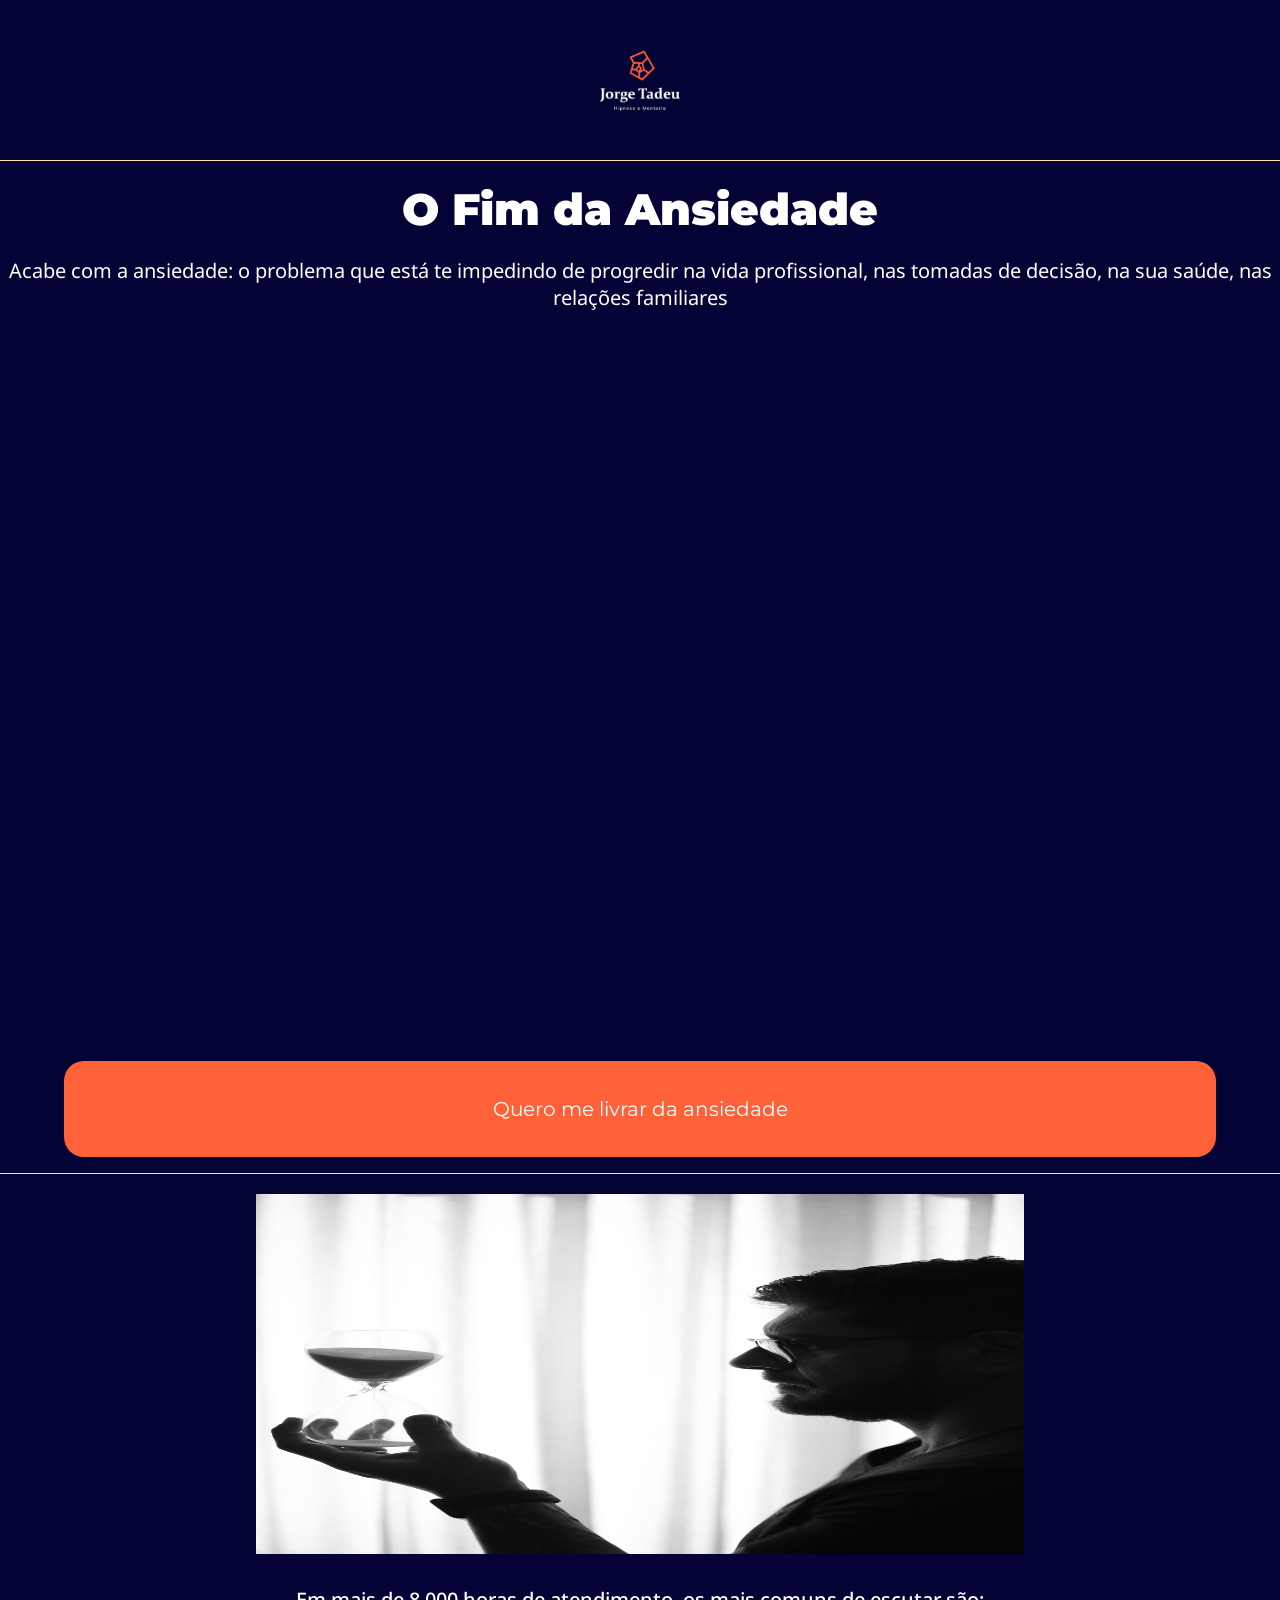
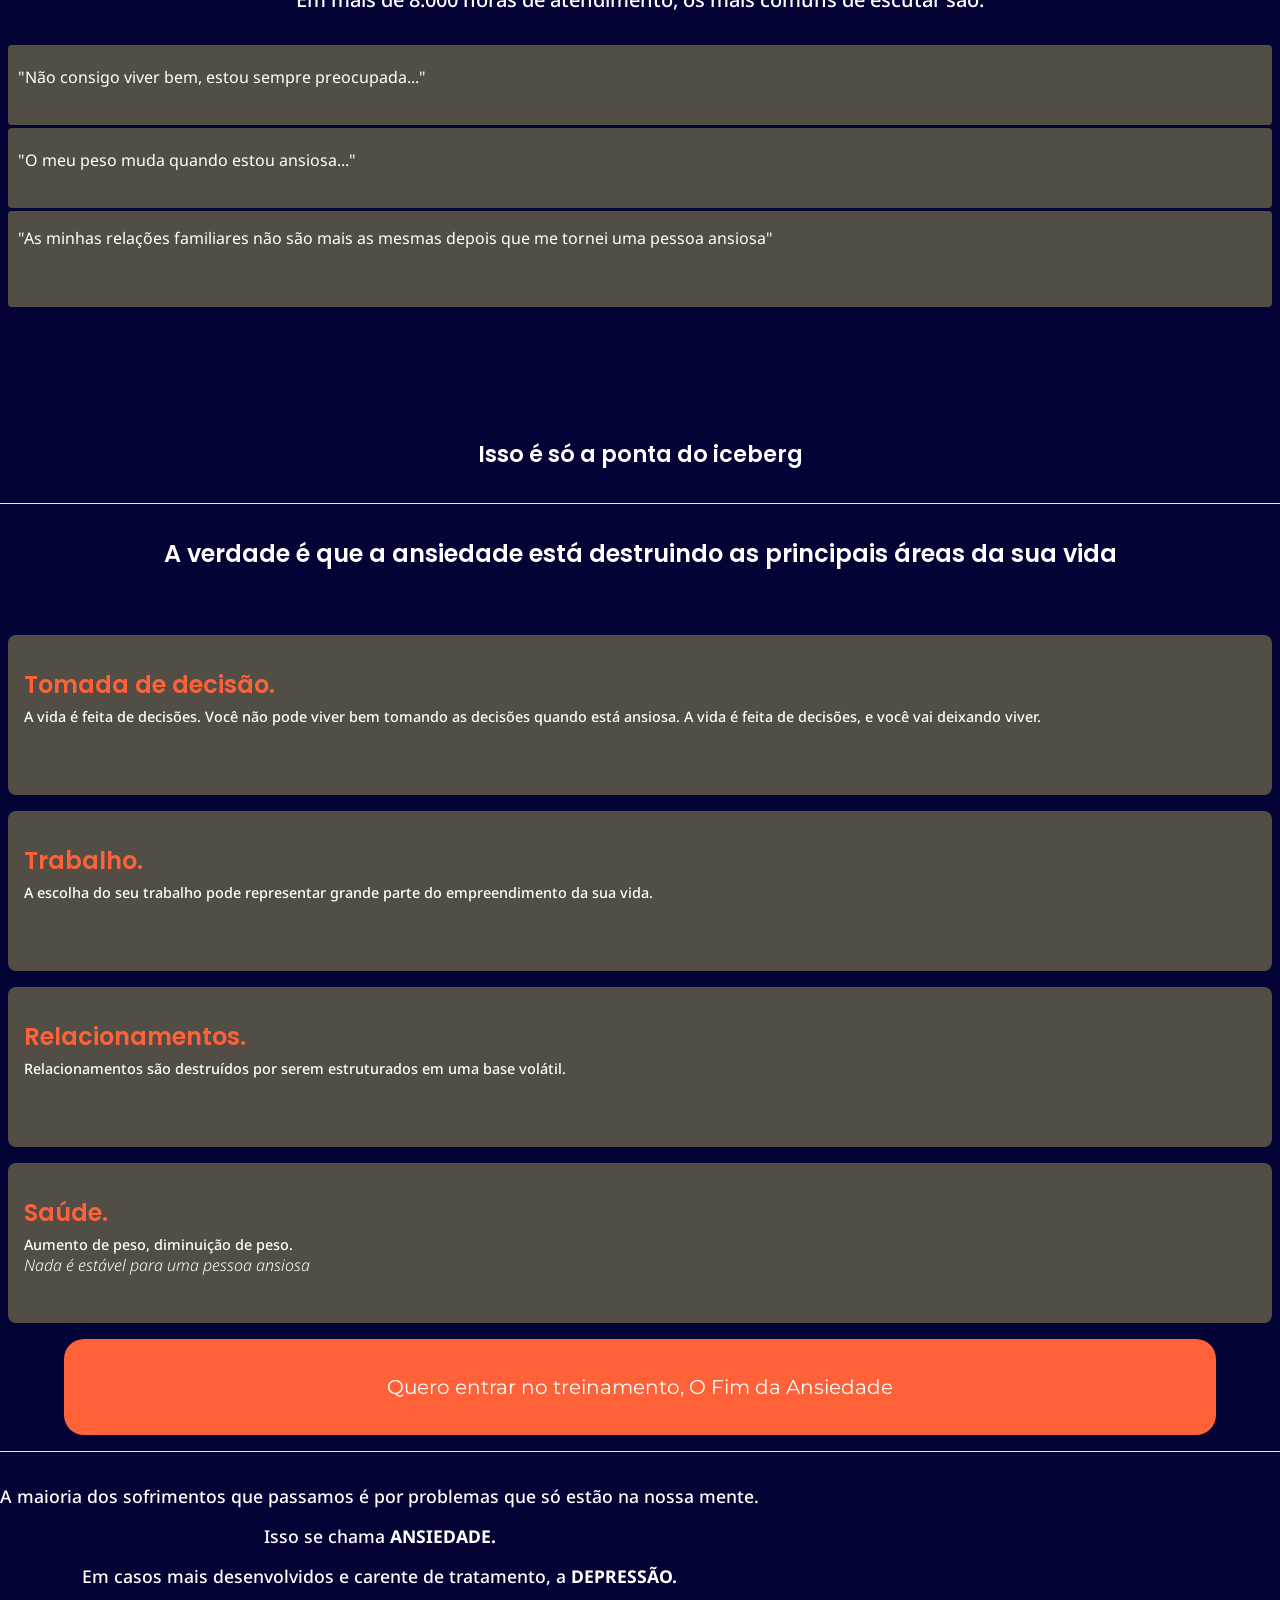
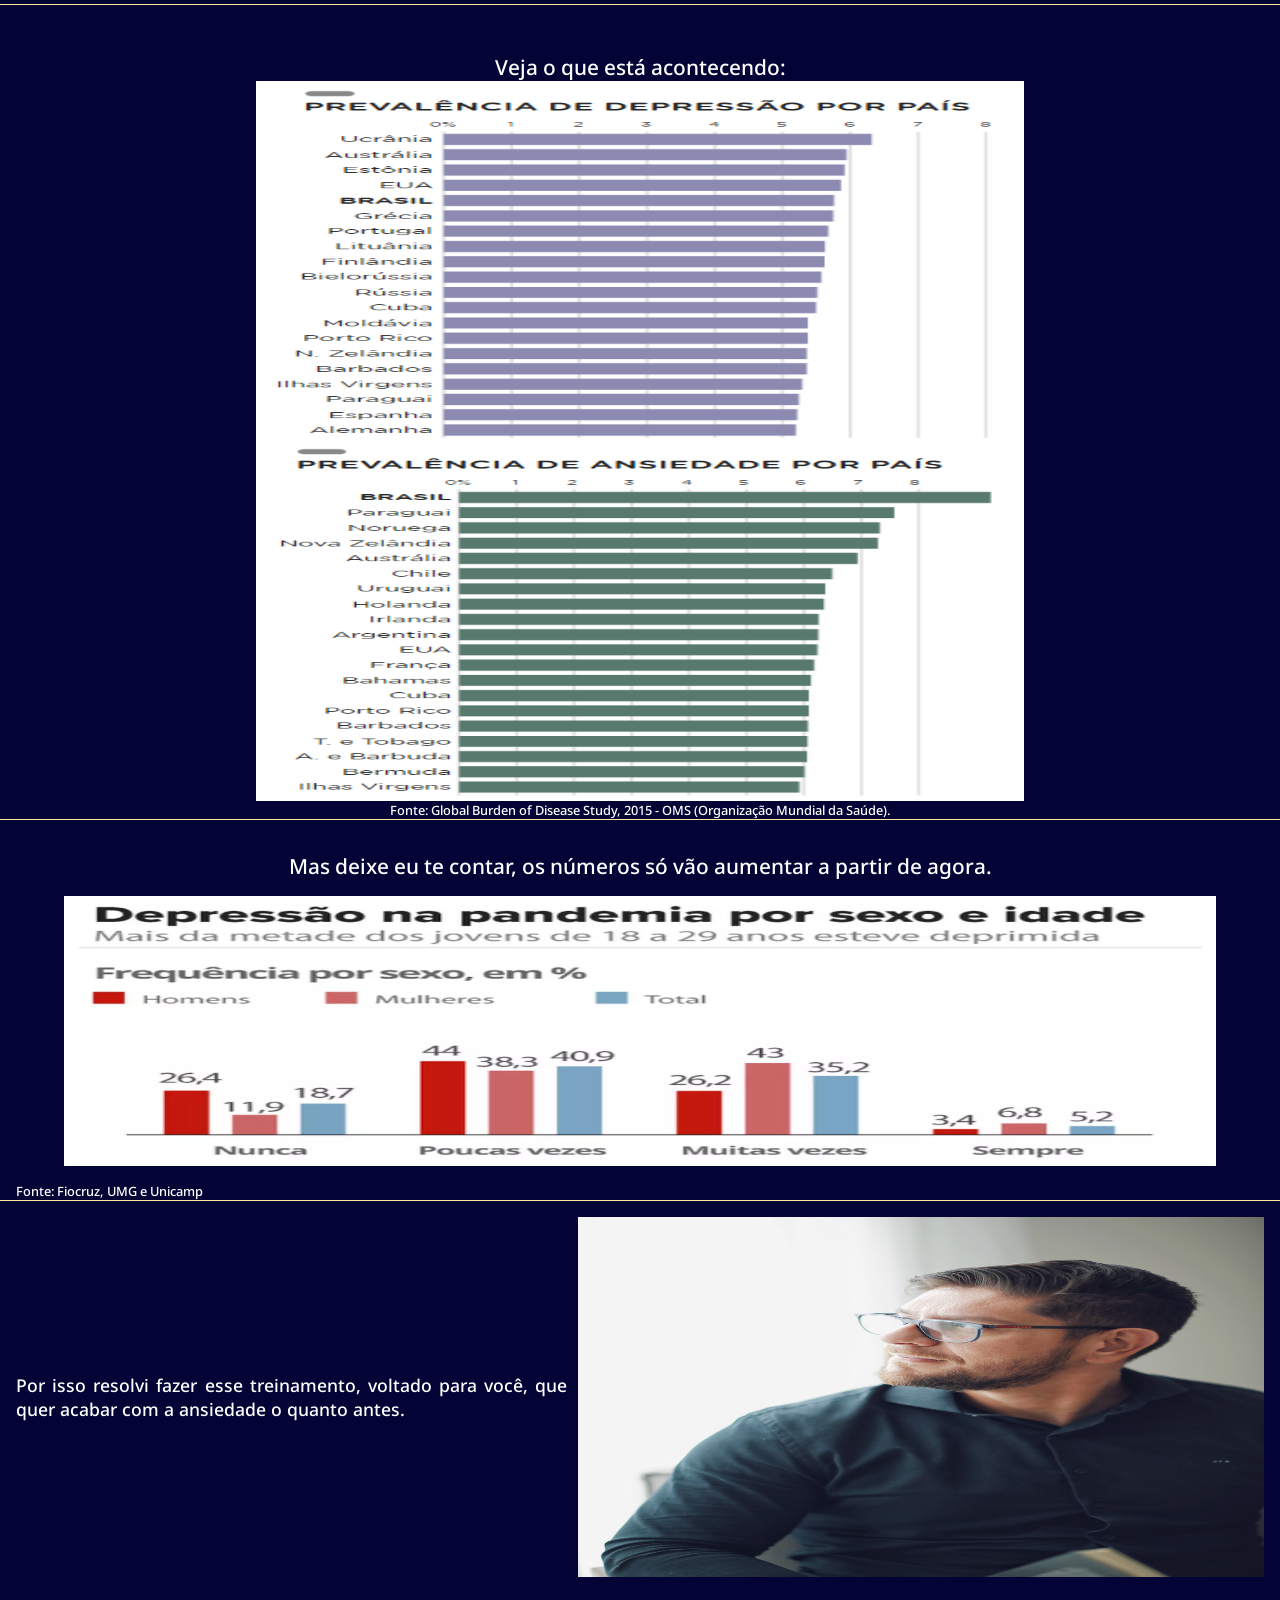
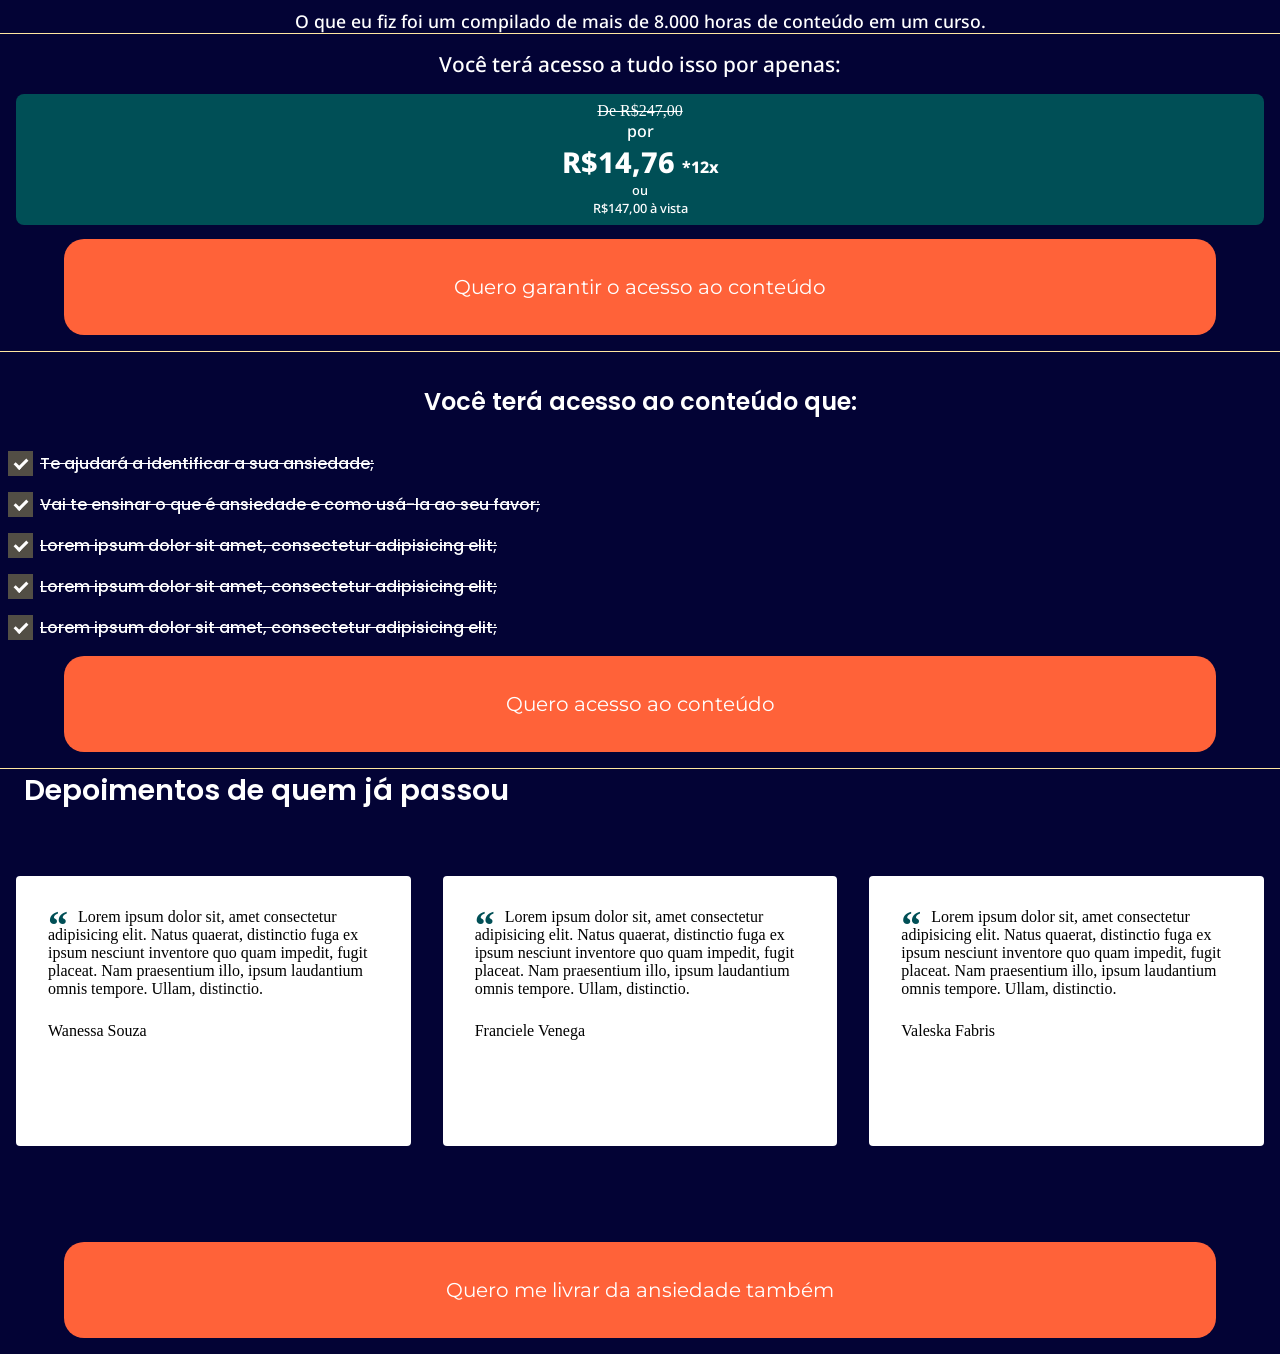
<file: index.html>
<!DOCTYPE html>
<html lang="pt-br">
<head>
    <meta charset="UTF-8">
    <meta name="viewport" content="width=device-width, initial-scale=1.0">
    <title>Jorge Tadeu - Ansiedade</title>

    <!-- SWIPER -->
    <link
      rel="stylesheet"
      href="https://unpkg.com/swiper@8/swiper-bundle.min.css"
    />

    <!-- LINKS CSS -->
    <link rel="stylesheet" href="./styles/main.css">

    <!-- LINKS FONTS -->
    <link rel="preconnect" href="https://fonts.googleapis.com">
    <link rel="preconnect" href="https://fonts.gstatic.com" crossorigin>
    <link href="https://fonts.googleapis.com/css2?family=DM+Sans:wght@400;500;700&family=Montserrat:wght@600&family=Noto+Sans:wght@400;500&family=Poppins:wght@400;500;600;700&display=swap" rel="stylesheet">

</head>
<body>
    <header id="header">
        <nav class="logo">
            <img src="./images/logo.png" alt="jorge tadeu">
        </nav>
    </header>

    <div class="divider"></div>

    <main>
        <section class="initial-page">
            <div class="texts">
                <h1>O Fim da Ansiedade</h1>
                <p>Acabe com a ansiedade: o problema que está te impedindo de progredir na vida profissional, nas tomadas de decisão, na sua saúde, nas relações familiares</p>
            </div>

            <div class="video-yt">

            </div>

            <a class="button" href="#">Quero me livrar da ansiedade</a>
        </section>

        <div class="divider"></div>

        <section class="issues">
            <div class="presentation">
                <img src="./images/imagem_expert_header.JPG" alt="expert">
                <h2>Em mais de 8.000 horas de atendimento, os mais comuns de escutar são:</h2>
            </div>

            <div class="phrases">
                <div class="first-phrase">
                    <p>"Não consigo viver bem, estou sempre preocupada..."</p>
                </div>
                <div class="second-phrase">
                    <p>"O meu peso muda quando estou ansiosa..."</p>
                </div>
                <div class="third-phrase">
                    <p>"As minhas relações familiares não são mais as mesmas depois que me tornei uma pessoa ansiosa"</p>
                </div>
            </div>

            <div class="final-phrase">
                <p>Isso é só a ponta do iceberg</p>
            </div>

        </section>

        <div class="divider"></div>

        <section class="life-issues">
            <div class="header">
                <h1>A verdade é que a ansiedade está destruindo as principais áreas da sua vida</h1>
            </div>

            <div class="fields">
                <div class="decision box">
                    <h1>Tomada de decisão.</h1>
                    <p>A vida é feita de decisões.
                        Você não pode viver bem tomando as decisões quando está ansiosa. A vida é feita de decisões, e você vai deixando viver.
                    </p>
                </div>
                <div class="work box">
                    <h1>Trabalho.</h1>
                    <p>A escolha do seu trabalho pode representar grande parte do empreendimento da sua vida.</p>
                </div>
                <div class="relationships box">
                    <h1>Relacionamentos.</h1>
                    <p>Relacionamentos são destruídos por serem estruturados em uma base volátil.</p>
                </div>
                <div class="health box">
                    <h1>Saúde.</h1>
                    <p>Aumento de peso, diminuição de peso.</p>
                    <span>Nada é estável para uma pessoa ansiosa</span>
                </div>
            </div>

            <a class="button" href="#">Quero entrar no treinamento, O Fim da Ansiedade</a>

        </section>

        <div class="divider"></div>

        <section class="data">
            <div class="intro">
                <p>A maioria dos sofrimentos que passamos é por problemas que só estão na nossa mente.</p>
                <p>Isso se chama <span>ANSIEDADE.</span></p>
                <p>Em casos mais desenvolvidos e carente de tratamento, a <span>DEPRESSÃO.</span></p>
            </div>

            <div class="divider"></div>

            <div class="graphs">
                <h1>Veja o que está acontecendo:</h1>
                <div class="images-graphs">
                    <img src="./images/grafico-depressao.png" alt="gráficos depressão">
                </div>
                <div class="images-graphs">
                    <img src="./images/grafico-ansiedade.png" alt="gráficos ansiedade">
                </div>
                <p>Fonte: Global Burden of Disease Study, 2015 - OMS (Organização Mundial da Saúde).</p>
            </div>

            <div class="divider"></div>

            <div class="more-data">
                <h1>Mas deixe eu te contar, os números só vão aumentar a partir de agora.</h1>
                <div class="graphs-by-sex">
                    <img src="./images/grafico.png" alt="gráficos por idade e sexo">
                </div>
                <p>Fonte: Fiocruz, UMG e Unicamp</p>
            </div>
        </section>

        <div class="divider"></div>

        <section class="course-presentation">
            <div class="motivation">
                <p>Por isso resolvi fazer esse treinamento, voltado para você, que quer acabar com a ansiedade o quanto antes.</p>
                <img src="./images/imagem_expert_aside.JPG" alt="expert">
            </div>
            <div class="amount-of-hours">
                <p>O que eu fiz foi um compilado de mais de 8.000 horas de conteúdo em um curso.</p>
            </div>

            <div class="divider"></div>

            <div class="cost">
                <h1>Você terá acesso a tudo isso por apenas:</h1>
                <div class="price">
                    <p class="former-price">De R$247,00</p>
                    <p class="transition">por</p>
                    <p class="actual-price">R$14,76 <span>*12x</span></p>
                    <p class="other-options">ou</p>
                    <p class="other-options-price">R$147,00 à vista</p>
                </div>
            </div>

            <a class="button" href="#">Quero garantir o acesso ao conteúdo</a>

        </section>

        <div class="divider"></div>

        <section class="benefits">
            <div class="header">
                <h1>Você terá acesso ao conteúdo que:</h1>
            </div>

            <div class="all-benefits">
                <label class="container">Te ajudará a identificar a sua ansiedade;
                    <input type="checkbox" checked="checked">
                    <span class="checkmark"></span>
                </label>
                <label class="container">Vai te ensinar o que é ansiedade e como usá-la ao seu favor;
                    <input type="checkbox" checked="checked">
                    <span class="checkmark"></span>
                </label>
                <label class="container">Lorem ipsum dolor sit amet, consectetur adipisicing elit;
                    <input type="checkbox" checked="checked">
                    <span class="checkmark"></span>
                </label>
                <label class="container">Lorem ipsum dolor sit amet, consectetur adipisicing elit;
                    <input type="checkbox" checked="checked">
                    <span class="checkmark"></span>
                </label>
                <label class="container">Lorem ipsum dolor sit amet, consectetur adipisicing elit;
                    <input type="checkbox" checked="checked">
                    <span class="checkmark"></span>
                </label>
            </div>

            <a class="button" href="#">Quero acesso ao conteúdo</a>

        </section>

        <div class="divider"></div>

        <section id="testimonials">
            <div class="test">
              <header>
                <h2 class="title">Depoimentos de quem já passou</h2>
              </header>
              <div class="testimonials swiper">
                <div class="swiper-wrapper">
                  <div class="testimonial swiper-slide">
                    <blockquote>
                      <p>
                        <span>&ldquo;</span>
                        Lorem ipsum dolor sit, amet consectetur adipisicing elit.
                        Natus quaerat, distinctio fuga ex ipsum nesciunt inventore
                        quo quam impedit, fugit placeat. Nam praesentium illo, ipsum
                        laudantium omnis tempore. Ullam, distinctio.
                      </p>
                      <cite>
                        Wanessa Souza
                      </cite>
                    </blockquote>
                  </div>
    
                  <div class="testimonial swiper-slide">
                    <blockquote>
                      <p>
                        <span>&ldquo;</span>
                        Lorem ipsum dolor sit, amet consectetur adipisicing elit.
                        Natus quaerat, distinctio fuga ex ipsum nesciunt inventore
                        quo quam impedit, fugit placeat. Nam praesentium illo, ipsum
                        laudantium omnis tempore. Ullam, distinctio.
                      </p>
                      <cite>
                        Franciele Venega
                      </cite>
                    </blockquote>
                  </div>
    
                  <div class="testimonial swiper-slide">
                    <blockquote>
                      <p>
                        <span>&ldquo;</span>
                        Lorem ipsum dolor sit, amet consectetur adipisicing elit.
                        Natus quaerat, distinctio fuga ex ipsum nesciunt inventore
                        quo quam impedit, fugit placeat. Nam praesentium illo, ipsum
                        laudantium omnis tempore. Ullam, distinctio.
                      </p>
                      <cite>
                        Valeska Fabris
                      </cite>
                    </blockquote>
                  </div>
                </div>
    
                <!-- If we need pagination -->
                <div class="swiper-pagination"></div>
              </div>
            </div>

            <a class="button" href="#">Quero me livrar da ansiedade também</a>

          </section>

    </main>

    <!-- SWIPER -->
    <script src="https://unpkg.com/swiper@8/swiper-bundle.min.js"></script>

    <!-- LINK MAIN -->
    <script src="./js/main.js"></script>

</body>
</html>
</file>
<file: styles/main.css>
* {
    margin: 0;
    padding: 0;
    box-sizing: border-box;
}

a {
    text-decoration: none;
}

/* VARIABLES */
:root {
    --header-height: 10rem;

    --body-color: #030335;
    --button-color: #FF6239;
    --box-color: #524E45;
    --title-color: #FFFFFF;
    --title-color-second: #FF6239;
    --text-color: #FFFFFF;
    --price-color: #004F56;
    --divider-color: #FFE7A1;
}

/* BASE */
html {
    scroll-behavior: smooth;
}

body {
    background-color: var(--body-color);
}

/* LAYOUT */
a.button {
    display: flex;
    align-items: center;
    justify-content: center;
    margin: auto;
    margin-bottom: 1rem;
}

.button {
    background-color: var(--button-color);
    color: var(--text-color);
    height: 6rem;
    width: 90vw;
    display: inline-flex;
    align-items: center;
    text-align: center;
    padding: 0.2rem;
    border-radius: 1.25rem;
    font: 1.25rem Montserrat, sans-serif;
}

.divider {
    height: 1px;
    background-color: var(--divider-color);
}

/* HEADER */
header#header .logo {
    display: flex;
    align-items: center;
    justify-content: center;
    margin: auto;
}

header#header .logo img {
    height: 10rem;
}

/* INITIAL PAGE */
section.initial-page div.texts {
    height: 100vh;
    width: 100%;

    display: inline-block;
}

section.initial-page div.texts h1 {
    font: 900 2.75rem Montserrat, sans-serif;
    color: var(--text-color);
    line-height: 6rem;

    text-align: center;
}

section.initial-page div.texts p {
    font: 1.25rem Noto Sans, sans-serif;
    color: var(--text-color);
    text-align: center;
}

/* ISSUES */
section.issues .presentation {
    display: grid;

    width: 100%;

    margin-top: 1.25rem;
}

section.issues .presentation img {
    height: 40vh;
    width: 60vw;

    margin: auto;
}

section.issues .presentation h2 {
    margin-top: 2rem;

    font: 500 1.25rem Noto Sans, sans-serif;
    color: var(--text-color);
    text-align: center;
}

section.issues .phrases {
    margin-top: 2rem;

    height: 40vh;
}

section.issues .phrases .first-phrase, 
section.issues .phrases .second-phrase {
    background-color: var(--box-color);
    border-radius: 0.25rem;
    height: 5rem;

    padding: 1.3rem .2rem 2rem 0.6rem;

    margin: 0 .5rem .2rem 0.5rem;
}

section.issues .phrases .third-phrase {
    background-color: var(--box-color);
    border-radius: 0.25rem;
    height: 6rem;

    padding: 1rem 0.6rem 0 0.6rem;

    margin: 0 0.5rem 0.2rem 0.5rem;
}

section.issues .phrases .first-phrase p,
section.issues .phrases .second-phrase p {
    font: 400 1rem Noto Sans, sans-serif;
    color: var(--text-color);
    text-align: justify; 
}

section.issues .phrases .third-phrase p {
    font: 400 1rem Noto Sans, sans-serif;
    color: var(--text-color);
    text-align: justify; 
}

section.issues .final-phrase {
    padding: 2rem;

    display: flex;
    align-items: center;
    justify-content: center;

    margin: auto;
}

section.issues .final-phrase p {
    font: 600 1.4rem Poppins, sans-serif;
    color: var(--text-color);
    text-align: center; 
}

/* LIFE ISSUES */
section.life-issues .header {
    padding: 2rem;

    display: flex;
    align-items: center;
    justify-content: center;
    text-align: center;
}

section.life-issues .header h1 {

    font: 600 1.5rem Poppins, sans-serif;
    color: var(--text-color);
    text-align: center;
}

section.life-issues .fields {
    margin-top: 2rem;
}

section.life-issues .fields .box {
    height: 10rem;
    background-color: var(--box-color);

    padding: 2rem 1rem 2rem 1rem;

    margin: 0 .5rem 1rem .5rem;

    border-radius: .5rem;
}

section.life-issues .fields .box h1 {
    font: 600 1.5rem Poppins, sans-serif;
    color: var(--title-color-second);
    text-align: justify;

    margin-bottom: 0.3rem;
}

section.life-issues .fields .box p {
    font: 500 .9rem Noto Sans, sans-serif;
    color: var(--text-color);
    text-align: justify;
}

section.life-issues .fields .health span {
    font: italic 300 1rem Noto Sans, serif;
    color: var(--text-color);
    text-align: justify;
}

/* DATA */

section.data .intro {
    margin-top: 2rem;

    display: inline-block;
    align-items: center;
    justify-content: center;
}

section.data .intro p {
    text-align: center;
    font: 500 1.1rem Noto Sans, sans-serif;
    color: var(--text-color);

    margin-bottom: 1rem;
}

section.data .intro span {
    font: bold 1.1rem Noto Sans, sans-serif;
}

section.data .graphs h1 {
    margin-top: 3rem;

    text-align: center;
    font: 500 1.3rem Noto Sans, sans-serif;
    color: var(--text-color);
}

section.data .graphs .images-graphs {
    display: flex;
    align-items: center;
    justify-content: center;    
}

section.data .graphs .images-graphs img {
    width: 60vw;
    height: 40vh;
}

section.data .graphs p {
    text-align: center;
    font: 500 0.8rem Noto Sans, sans-serif;
    color: var(--text-color);

    margin: auto;
}

section.data .more-data h1 {
    margin-top: 2rem;
    margin-bottom: 0.5rem;

    text-align: center;
    font: 500 1.3rem Noto Sans, sans-serif;
    color: var(--text-color);
}

section.data .more-data .graphs-by-sex {
    display: grid;
    justify-content: center;

    margin: 1rem;
}

section.data .more-data .graphs-by-sex img {
    height: 30vh;
    width: 90vw;
}

section.data .more-data p {
    text-align: left;
    font: 500 0.8rem Noto Sans, sans-serif;
    color: var(--text-color);

    margin-left: 1rem;
}

/* COURSE PRESENTATION */

section.course-presentation {
    margin-top: 1rem;
}

section.course-presentation .motivation {
    display: flex;
    align-items: center;

    margin: 0 1rem 0 1rem;
}

section.course-presentation .motivation p {
    font: 500 1.1rem Noto Sans, sans-serif;
    color: var(--text-color);
    text-align: justify;

    margin-right: 0.7rem;
}

section.course-presentation .motivation img {
    height: 40vh;
    width: 90vw;
}

section.course-presentation .amount-of-hours {
    margin: 2rem 1rem 0 1rem;

    text-align: center;

}

section.course-presentation .amount-of-hours p {
    font: 500 1.1rem Noto Sans, sans-serif;
    color: var(--text-color);
}

section.course-presentation .cost {
    margin-top: 1rem;
}

section.course-presentation .cost h1 {
    text-align: center;
    font: 500 1.3rem Noto Sans, sans-serif;
    color: var(--text-color);
}

section.course-presentation .cost .price {
    background-color: var(--price-color);

    padding: .5rem;
    margin: 1rem 1rem 0.9rem 1rem;
    border-radius: 0.5rem;
}

section.course-presentation .cost .price p {
    text-align: center;

    color: var(--text-color);
}

section.course-presentation .cost .price p.former-price {
    font: thin 0.7rem Noto Sans, sans-serif;

    text-decoration: line-through;
}

section.course-presentation .cost .price p.transition {
    font: 500 1rem Noto Sans, sans-serif;
}

section.course-presentation .cost .price p.actual-price {
    font: 800 1.8rem Noto Sans, sans-serif;
}

section.course-presentation .cost .price p.actual-price span {
    font: 800 1rem Noto Sans, sans-serif;
}

section.course-presentation .cost .price p.other-options,
section.course-presentation .cost .price p.other-options-price {
    font: 500 0.8rem Noto Sans, sans-serif;
}

/* BENEFITS */

section.benefits .header {
    padding: 2rem;

    display: flex;
    align-items: center;
    justify-content: center;
    text-align: center;
}

section.benefits .header h1 {
    font: 600 1.5rem Poppins, sans-serif;
    color: var(--text-color);
    text-align: center;
}

.container {
    display: block;
    position: relative;
    padding-left: 2rem;
    margin-bottom: 1rem;
    margin-left: .5rem;
    
    cursor: default;
    font: 500 1rem Poppins, sans-serif;
    color: var(--text-color);
    text-decoration: line-through;
    -webkit-user-select: none;
    -moz-user-select: none;
    -ms-user-select: none;
    user-select: none;
  }
  
  /* Hide the browser's default checkbox */
  .container input {
    position: absolute;
    opacity: 0;
    height: 0;
    width: 0;
  }
  
  /* Create a custom checkbox */
  .checkmark {
    position: absolute;
    top: 0;
    left: 0;
    height: 25px;
    width: 25px;
    background-color: #eee;
  }
  
  /* On mouse-over, add a grey background color */
  .container:hover input ~ .checkmark {
    background-color: #ccc;
  }
  
  /* When the checkbox is checked, add a blue background */
  .container input:checked ~ .checkmark {
    background-color: var(--box-color);
  }
  
  /* Create the checkmark/indicator (hidden when not checked) */
  .checkmark:after {
    content: "";
    position: absolute;
    display: none;
  }
  
  /* Show the checkmark when checked */
  .container input:checked ~ .checkmark:after {
    display: block;
  }
  
  /* Style the checkmark/indicator */
  .container .checkmark:after {
    left: 9px;
    top: 5px;
    width: 5px;
    height: 10px;
    border: solid white;
    border-width: 0 3px 3px 0;
    -webkit-transform: rotate(45deg);
    -ms-transform: rotate(45deg);
    transform: rotate(45deg);
  }

/* TESTIMONIALS */
#testimonials {
  background: var(--body-color);
}

#testimonials .test {
  margin-left: 0;
  margin-right: 0;
}

#testimonials header {
  margin-left: 1.5rem;
  margin-right: 1.5rem;
  margin-bottom: 0;
}

#testimonials header h2 {
    font: 600 1.8rem Poppins, sans-serif;
    color: var(--text-color);
}

#testimonials blockquote {
  padding: 2rem;
  border-radius: 0.25rem;

  height: 30vh;

  background: var(--text-color);
}

#testimonials blockquote p {
  position: relative;
  text-indent: 1.875rem;
  margin-bottom: 1.5rem;

  color: #000000;
}

#testimonials blockquote p span {
  font: 700 2.5rem serif;

  position: absolute;
  top: -0.375rem;
  left: -1.875rem;

  color: var(--price-color);
}

#testimonials cite {
  display: flex;
  align-items: center;

  font-style: normal;

}

#testimonials a {
    margin-top: 2rem;
}


/* SWIPER */
.swiper-slide {
    height: auto;
    padding: 4rem 1rem;
  }
  
  .swiper-pagination-bullet {
    width: 0.75rem;
    height: 0.75rem;

    margin-bottom: 1.5rem;
  }
  
  .swiper-pagination-bullet-active {
    background: #ffffff;
  }
</file>
